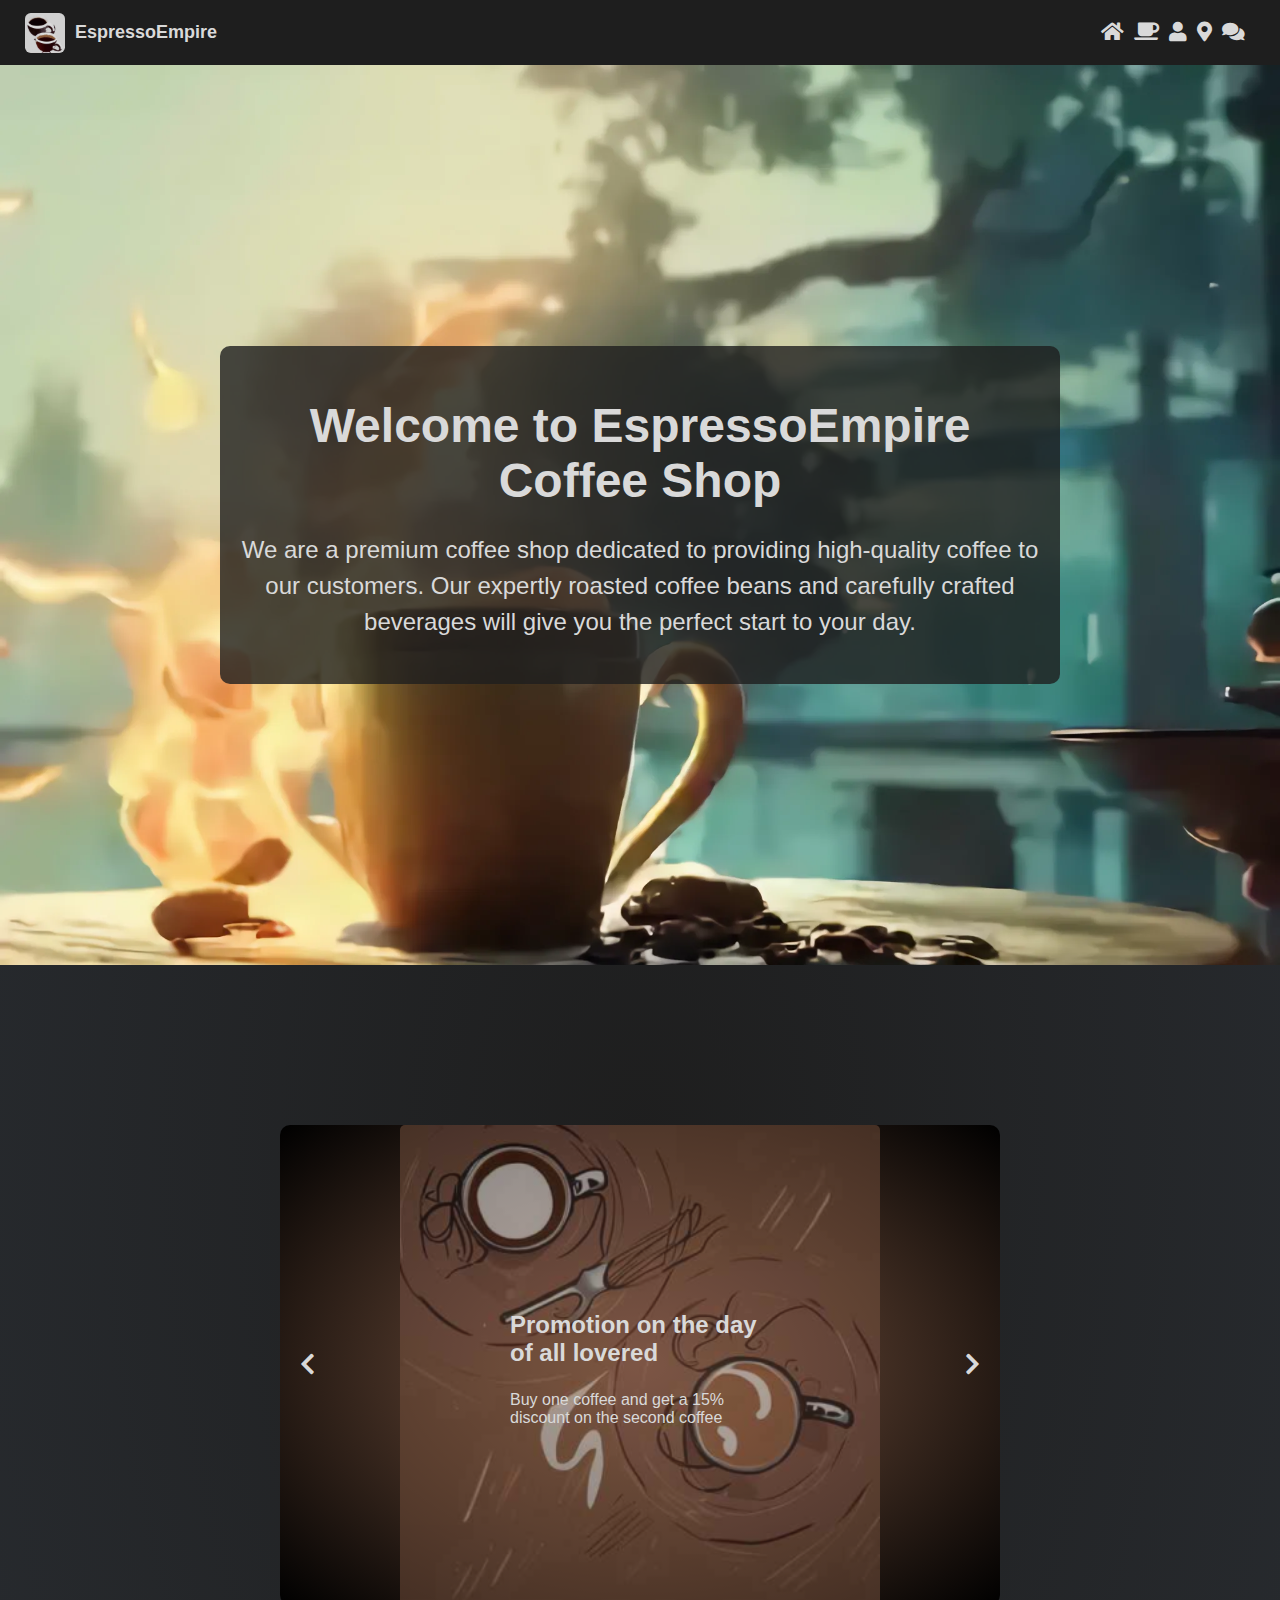
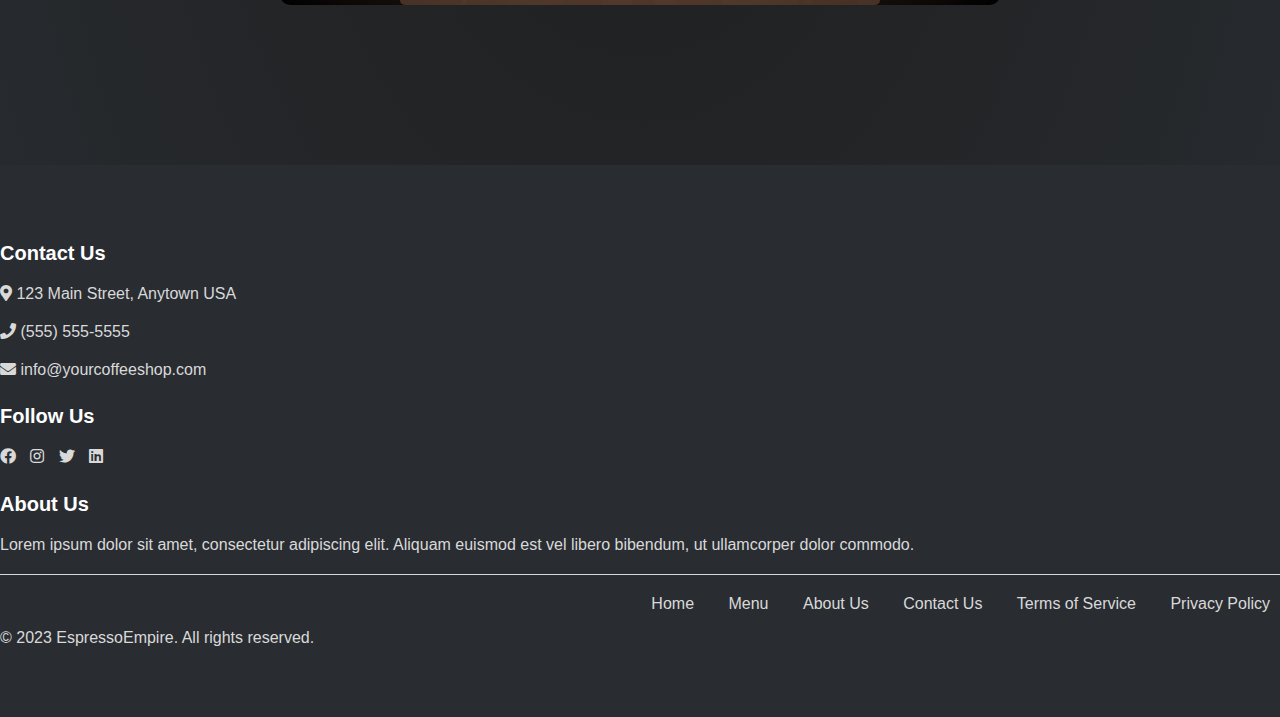
<file: Mobile Technologies/src/coffeeShop/pages/index.html>
<!DOCTYPE html>
<html>
<head>
	<meta charset="UTF-8">
	<meta name="viewport" content="width=device-width, initial-scale=1.0">
	<title>EspressoEmpire - Home</title>
	<link rel="stylesheet" href="https://cdnjs.cloudflare.com/ajax/libs/font-awesome/5.15.3/css/all.min.css" />
	<link rel="stylesheet" type="text/css" href="styles/style.css">
	<link rel="stylesheet" type="text/css" href="styles/headbar-footer.css">
	<script type="text/javascript" src="scripts/script.js"></script>
</head>
<body>
	<header class="headbar">
		<div class="logo">
			<img src="img/logo.svg" alt="logo">
			<h1>EspressoEmpire</h1>
		</div>
		<nav class="menubar">
			<!-- <button class="menu-toggle"><i class="fas fa-bars"></i></button> -->
			<ul>
				<li><a href="index.html"><i class="fas fa-home"></i></a></li>
				<li><a href="assortiment.html"><i class="fas fa-coffee"></i></a></li>
				<li><button class="open-account-modal" data-modal="account"><i class="fas fa-user"></i></button></li>
				<li><button class="open-map-modal" data-modal="location"><i class="fas fa-map-marker-alt"></i></button></li>
				<li><button class="open-support-modal" data-modal="chat"><i class="fas fa-comments"></i></button></li>
			</ul>
		</nav>
	</header>
	<main>
		<section id="intro-section">
			<div class="intro-container">
				<h1>Welcome to EspressoEmpire<br>Coffee Shop</h1>
				<p>We are a premium coffee shop dedicated to providing high-quality coffee to our customers. Our expertly roasted coffee beans and carefully crafted beverages will give you the perfect start to your day.</p>
			</div>
		</section>
		
		<div class="container">
			<section class="carousel">
				<div class="carousel-inner">
					<div class="carousel-item active" style="background: radial-gradient(#7D5742, #000000);">
						<img src="img/action1.png" alt="Action 1">
						<div class="carousel-caption">
							<h3>Promotion on the day of all lovered</h3>
							<p>Buy one coffee and get a 15% discount on the second coffee</p>
						</div>
					</div>
					<div class="carousel-item" style="background: radial-gradient(#A1482A, #000000);">
						<img src="img/action2.png" alt="Action 2">
						<div class="carousel-caption">
							<h3>Friday evening Coffee</h3>
							<p>10% discount on coffee on Friday from 8-10 pm</p>
						</div>
					</div>
					<div class="carousel-item" style="background: radial-gradient(#B15AA1, #000000);">
						<img src="img/action3.png" alt="Action 3">
						<div class="carousel-caption">
							<h3>Free Coffee</h3>
							<p>Every seventh coffee is free</p>
						</div>
					</div>
				</div>
				<button class="carousel-control prev"><i class="fas fa-chevron-left"></i></button>
				<button class="carousel-control next"><i class="fas fa-chevron-right"></i></button>
			</section>
		</div>

		<div id="account-modal" class="modal">
			<div class="modal-content">
				<span class="close">&times;</span>
				<h2>Account</h2>
				<div class="account-container">
					<div class="form-container" id="login-form-container">
						<h3>Login</h3>
						<form id="login-form">
							<label for="login-email">Email</label>
							<input type="email" id="login-email" placeholder="Enter your email" required>
				
							<label for="login-password">Password</label>
							<input type="password" id="login-password" placeholder="Enter your password" required>
				
							<button type="submit">Login</button>
						</form>
					</div>
					<div class="form-container" id="signup-form-container">
						<h3>Sign Up</h3>
						<form id="signup-form">
							<label for="signup-email">Email</label>
							<input type="email" id="signup-email" placeholder="Enter your email" required>
				
							<label for="signup-password">Password</label>
							<input type="password" id="signup-password" placeholder="Enter your password" required>
				
							<label for="signup-confirm-password">Confirm Password</label>
							<input type="password" id="signup-confirm-password" placeholder="Confirm your password" required>
				
							<button type="submit">Sign Up</button>
						</form>
					</div>
					<button id="toggle-forms-btn">Don't have an account? Sign Up</button>
				</div>				
			</div>
		</div>		
		
		<div id="location-modal" class="modal">
			<div class="modal-content">
				<span class="close">&times;</span>
				<h2>Our Location</h2>
				<!-- Embed Google Maps or any other map service here -->
				<iframe src="https://www.google.com/maps/embed?pb=!1m14!1m8!1m3!1d9529.255226668929!2d-6.2286322!3d53.3376386!3m2!1i1024!2i768!4f13.1!3m3!1m2!1s0x485ab4af636e3bcb%3A0xc4c697949b4049f6!2sGoogle!5e0!3m2!1suk!2sie!4v1681724244229!5m2!1suk!2sie" width="800" height="600" style="border:0;" allowfullscreen="" loading="lazy" referrerpolicy="no-referrer-when-downgrade"></iframe>
			</div>
		</div>
		
		<div id="chat-modal" class="modal">
			<div class="modal-content">
				<span class="close">&times;</span>
				<h2>Support Chat</h2>
				<div class="chat-container">
					<!-- Chat content will go here -->
				</div>
				<div class="chat-input-container">
					<input type="text" placeholder="Type your message..." class="chat-input">
					<button class="send-btn">Send</button>
				</div>
			</div>
		</div>
	</main>
	
	<footer>
		<div class="footer-container">
			<div class="row">
				<div class="col-md-4">
					<h4>Contact Us</h4>
					<p><i class="fas fa-map-marker-alt"></i> 123 Main Street, Anytown USA</p>
					<p><i class="fas fa-phone"></i> (555) 555-5555</p>
					<p><i class="fas fa-envelope"></i> info@yourcoffeeshop.com</p>
				</div>
				<div class="col-md-4">
					<h4>Follow Us</h4>
					<ul class="social-media">
					<li><a href="#"><i class="fab fa-facebook"></i></a></li>
					<li><a href="#"><i class="fab fa-instagram"></i></a></li>
					<li><a href="#"><i class="fab fa-twitter"></i></a></li>
					<li><a href="#"><i class="fab fa-linkedin"></i></a></li>
					</ul>
				</div>
				<div class="col-md-4">
					<h4>About Us</h4>
					<p>Lorem ipsum dolor sit amet, consectetur adipiscing elit. Aliquam euismod est vel libero bibendum, ut ullamcorper dolor commodo.</p>
				</div>
			</div>
			<hr>
			<div class="row">
				<div class="col-md-6">
					<ul class="footer-links">
						<li><a href="#">Home</a></li>
						<li><a href="#">Menu</a></li>
						<li><a href="#">About Us</a></li>
						<li><a href="#">Contact Us</a></li>
						<li><a href="#">Terms of Service</a></li>
						<li><a href="#">Privacy Policy</a></li>
					</ul>
				</div>
				<div class="col-md-6">
					<p>&copy; 2023 EspressoEmpire. All rights reserved.</p>
				</div>
			</div>
		</div>
	</footer>
</body>
</html>
</file>
<file: Mobile Technologies/src/coffeeShop/pages/styles/style.css>
body {
	margin: 0;
    font-family: Arial, sans-serif;
	background: #000000cc;
	background-image: radial-gradient(#1E1E1E, #292D32);
	color: #D9D9D9;
}

#intro-section {
	background-image: url("path/to/bg.webp");
	background-size: cover;
	background-position: center;
	height: 100vh;
	display: flex;
	justify-content: center;
	align-items: center;
}

.intro-container {
	max-width: 800px;
	text-align: center;
	padding: 20px;
	background-color: rgba(30, 30, 30, 0.8);
	border-radius: 10px;
}

.intro-container h1 {
	font-size: 3rem;
	margin-bottom: 20px;
}

.intro-container p {
	font-size: 1.5rem;
	line-height: 1.5;
}

/* Add this to style the container */
.container {
    display: flex;
    justify-content: center;
    align-items: center;
    min-height: calc(100vh - 60px - 40px); /* Adjust based on header and footer height */
}

.carousel {
    position: relative;
    overflow: hidden;
    width: 720px;
    height: 480px;
	border-radius: 10px; /* Add this to round the corners */
}

.carousel-inner {
    display: flex;
    width: 100%;
    height: 100%;
}

.carousel-item {
    flex: 0 0 100%;
    display: none;
    align-items: center;
    justify-content: center;
    position: relative;
    height: 100%;
    transition: transform 0.5s ease-in-out;
}

.carousel-item img {
    max-width: 100%;
    max-height: 100%;
	height: 480px;
	border-radius: 5px;
    object-fit: cover;
	opacity: 0.5; /* Add this to make the image slightly transparent */
}

.carousel-caption {
	padding: 50px;
	font-size: 16px;
    position: absolute;
    top: 50%; /* Modify this to place the text in the center of the photo */
    left: 50%;
    transform: translate(-50%, -50%); /* Add this to place the text in the center of the photo */
    z-index: 1; /* Add this to place the text on top of the photo */
}

.carousel-caption h3 {
	font-size: 24px;
}

.carousel-control {
	color: #D9D9D9;
    background: none;
    border: none;
    font-size: 24px;
    position: absolute;
    top: 50%;
    transform: translateY(-50%);
    padding: 10px;
    cursor: pointer;
}

.carousel-control.prev {
    left: 10px;
}

.carousel-control.next {
    right: 10px;
}

.carousel-item.active {
    display: flex;
}

.product-items-title {
	margin-top: 30px;
	margin-left: 100px;
}

.products-container {
    display: grid;
    grid-template-columns: repeat(4, 1fr);
    gap: 20px;
    padding: 20px;
	margin-left: 50px;
	margin-right: 50px;
	margin-bottom: 100px;
}

.product-item {
	background-color: #1E1E1E;
    border-radius: 5px;
    padding: 10px;
}

.product-item img {
    width: 100%;
    height: auto;
	border-radius: 5px;
}

.modal {
    display: none;
    position: fixed;
    z-index: 1000;
    left: 0;
    top: 0;
    width: 100%;
    height: 100%;
    overflow: auto;
    background-color: rgba(0, 0, 0, 0.5);
}

.modal-content {
    background-color: #1E1E1E;
    margin: 5% auto; /* Adjust this to change the top and bottom margin */
    padding: 10px;
	border-radius: 10px;
    width: 90%; /* Adjust this to change the width */
	max-width: 800px; /* Adjust this to change the maximum width */
    position: relative;
}

.modal-content h2 {
	margin: 10px;
}

.order-modal-content {
	display: flex;
	gap: 20px;
}

.order-modal-img img {
	margin: 20px;
	width: 360px;
	border-radius: 50px;
}

.order-modal-content-details {
	display: flex;
	flex-direction: column;
	padding-top: 20px;
}

.order-modal-content-details .descr {
	font-size: 21px;
}

.order-modal-content-details select, input {
	background-color: #292D32;
	border-radius: 5px;
	font-size: 16px;
	color: #D9D9D9;
	border: none;
}

.order-modal-content-details button {
	background-color: #292D32;
	color: #D9D9D9;
	font-size: 18px;
    border: none;
    padding: 5px 10px;
    border-radius: 5px;
    cursor: pointer;
    margin-top: 10px;
}

.account-container {
    display: flex;
    flex-direction: column;
    align-items: center;
}

.form-container {
    width: 100%;
    max-width: 400px;
}

form {
    display: flex;
    flex-direction: column;
    margin-bottom: 20px;
}

label {
    margin: 5px 0;
}

input {
    padding: 5px 10px;
    margin: 5px 0;
    border: 1px solid #ccc;
    border-radius: 5px;
}

button[type="submit"] {
    background-color: #292D32;
	color: #D9D9D9;
    border: none;
    padding: 5px 10px;
    border-radius: 5px;
    cursor: pointer;
    margin-top: 10px;
}

#toggle-forms-btn {
    background-color: transparent;
    border: none;
    color: #007bff;
    text-decoration: underline;
    cursor: pointer;
    margin-bottom: 20px;
}

.chat-container {
    width: 100%;
    height: 300px;
    overflow-y: auto;
    padding: 10px;
    margin-bottom: 10px;
}

.chat-input-container {
    display: flex;
    align-items: center;
}

.chat-input {
	background: #D9D9D9;
	color: #1E1E1E;
    flex-grow: 1;
    padding: 5px 10px;
    border-radius: 5px;
    margin-right: 10px;
}

.send-btn {
    background-color: #292D32;
    border: none;
	color: #D9D9D9;
    padding: 5px 10px;
    border-radius: 5px;
    cursor: pointer;
}

.close {
    float: right;
    font-size: 28px;
    font-weight: bold;
    cursor: pointer;
}

/* For tablets */
@media (max-width: 768px) {
    .products-container {
        grid-template-columns: repeat(2, 1fr);
    }

    .carousel {
        width: 100%;
        height: auto;
    }

    .carousel-item img {
        height: auto;
    }

    .order-modal-img img {
        width: 100%;
    }

    .headbar {
        flex-wrap: wrap;
    }

    .menubar {
        width: 100%;
        text-align: right;
    }
}

/* For mobile devices */
@media (max-width: 480px) {
    #intro-section {
        height: 100%;
    }

    .intro-container h1 {
        font-size: 2rem;
    }

    .intro-container p {
        font-size: 1rem;
    }

    .products-container {
        grid-template-columns: 1fr;
    }

    .menu-toggle {
        display: block;
    }

    .menubar ul {
        display: none;
    }

    .menubar a,
    .menubar button {
        font-size: 16px;
    }

    .headbar {
        flex-direction: column;
    }

    .logo h1 {
        font-size: medium;
    }
}
</file>
<file: Mobile Technologies/src/coffeeShop/pages/styles/headbar-footer.css>
/* headbar */
.headbar {
    background-color: #1E1E1E;
    color: #D9D9D9;
    display: flex;
    justify-content: space-between;
    align-items: center;
    padding: 10px 25px;
}

.logo {
    display: flex;
    align-items: center;
}

.logo img {
    height: 40px;
    margin-right: 10px;
}

.logo h1 {
    font-size: large;
}

.menubar {
    display: flex;
}

.menu-toggle {
    display: none;
    color: #D9D9D9;
    border: none;
    background-color: transparent;
    font-size: 20px;
    cursor: pointer;
    outline: none;
}

.menu-toggle:hover {
    color: #FFFFFF;
}

.menubar ul {
    display: flex;
    list-style: none;
    margin: 0;
    padding: 0;
}

.menubar li {
    margin-right: 10px;
}

.menubar a,
.menubar button {
    color: #D9D9D9;
    text-decoration: none;
    font-size: 20px;
    border: none;
    background-color: transparent;
    cursor: pointer;
    outline: none;
    padding: 0;
}

.menubar a:hover,
.menubar button:hover {
    color: #FFFFFF;
    background-color: transparent; 
}

/* footer */
footer {
    background-color: #292D32;
    color: #D9D9D9;
    padding: 50px 0;
    font-size: 16px;
}

footer h4 {
    color: #FFFFFF;
    font-size: 20px;
    font-weight: bold;
    margin-bottom: 20px;
}

footer p {
    margin-bottom: 20px;
}

footer hr {
    margin-top: 20px;
    margin-bottom: 20px;
    border: none;
    border-bottom: 1px solid #D9D9D9;
  }
  footer ul {
    list-style: none;
    padding: 0;
    margin: 0;
}

footer ul li {
    display: inline-block;
    margin-right: 10px;
}

footer ul li a {
    color: #D9D9D9;
    text-decoration: none;
}

footer ul li a:hover {
    color: #FFFFFF;
}

.footer-links {
    text-align: right;
}

.footer-links li {
    display: inline-block;
    margin-left: 20px;
}

.footer-links li:first-child {
    margin-left: 0;
}
</file>
